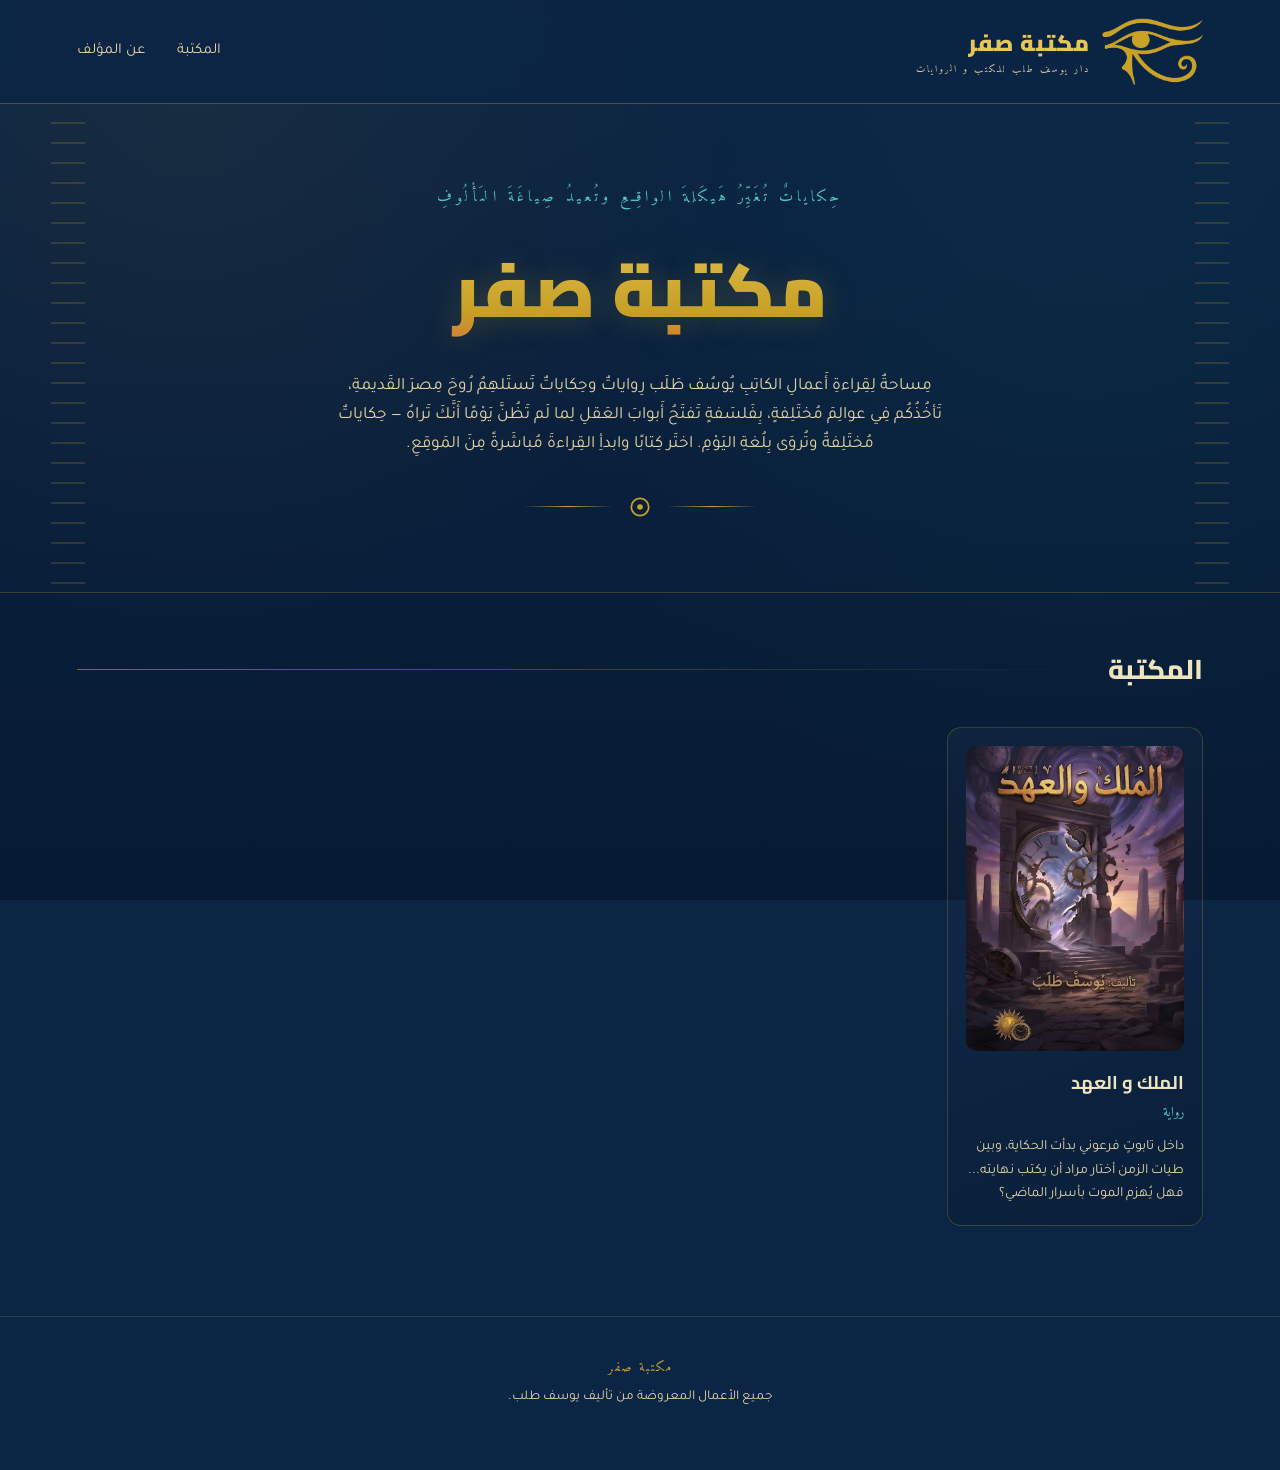
<file: index.html>
<!DOCTYPE html>
<html lang="ar" dir="rtl">
<head>
<meta charset="UTF-8">
<meta name="viewport" content="width=device-width, initial-scale=1.0">
<title>مكتبة صفر — يوسف طلب</title>
<link rel="stylesheet" href="style.css">
</head>
<body>

<header class="site-header">
  <div class="brand">
    <img src="logo.png" alt="" width="20%">
    <div>
      مكتبة صفر
      <small>دار يوسف طلب للكتب و الروايات</small>
    </div>
  </div>
  <nav>
    <a href="#library">المكتبة</a>
    <a href="#about">عن المؤلف</a>
  </nav>
</header>

<section class="hero">
  <div class="eyebrow">حِكاياتٌ تُغَيِّرُ هَيكَلةَ الواقِعِ وتُعيدُ صِياغَةَ المَأْلُوفِ</div>
  <h1>مكتبة صفر</h1>
  <p class="lead">
مِساحةٌ لِقِراءةِ أَعمالِ الكاتِبِ يُوسُف طَلَب رِواياتٌ وحِكاياتٌ تَستَلهِمُ رُوحَ مِصرَ القَديمةِ، تَأخُذُكُم فِي عوالِمَ مُختَلِفةٍ، بِفَلسَفةٍ تَفتَحُ أَبوابَ العَقلِ لِما لَم تَظُنَّ يَوْمًا أَنَّكَ تَراهُ — حِكاياتٌ مُختَلِفةٌ وتُروَى بِلُغةِ اليَوْمِ. اختَر كِتابًا وابدأِ القِراءةَ مُباشَرةً مِنَ المَوقِعِ.
  </p>
  <div class="hero-divider">
    <div class="line"></div>
    <svg viewBox="0 0 24 24" fill="none" stroke="currentColor" stroke-width="1.6">
      <circle cx="12" cy="12" r="8"/>
      <circle cx="12" cy="12" r="2.6" fill="currentColor" stroke="none"/>
    </svg>
    <div class="line"></div>
  </div>
</section>

<div class="section-title" id="library">
  <h2>المكتبة</h2>
  <div class="rule"></div>
</div>

<main>
  <div class="book-grid" id="bookGrid"></div>
</main>

<footer class="site-footer" id="about">
  <div class="brand-line">مكتبة صفر</div>
  <div>جميع الأعمال المعروضة من تأليف يوسف طلب.</div>
</footer>

<script src="static/js/books-data.js"></script>
<script>
  const grid = document.getElementById('bookGrid');
  BOOKS.forEach(book => {
    const card = document.createElement('a');
    card.className = 'book-card';
    card.href = `book.html?id=${encodeURIComponent(book.id)}`;
    card.innerHTML = `
      <div class="cover-wrap">
        <img src="${book.cover}" alt="غلاف ${book.title}" loading="lazy">
        <span class="read-badge">اقرأ الآن ↞</span>
      </div>
      <h3>${book.title}</h3>
      <div class="subtitle">${book.subtitle}</div>
      <p class="desc">${book.description}</p>
    `;
    grid.appendChild(card);
  });
</script>
</body>
</html>
</file>
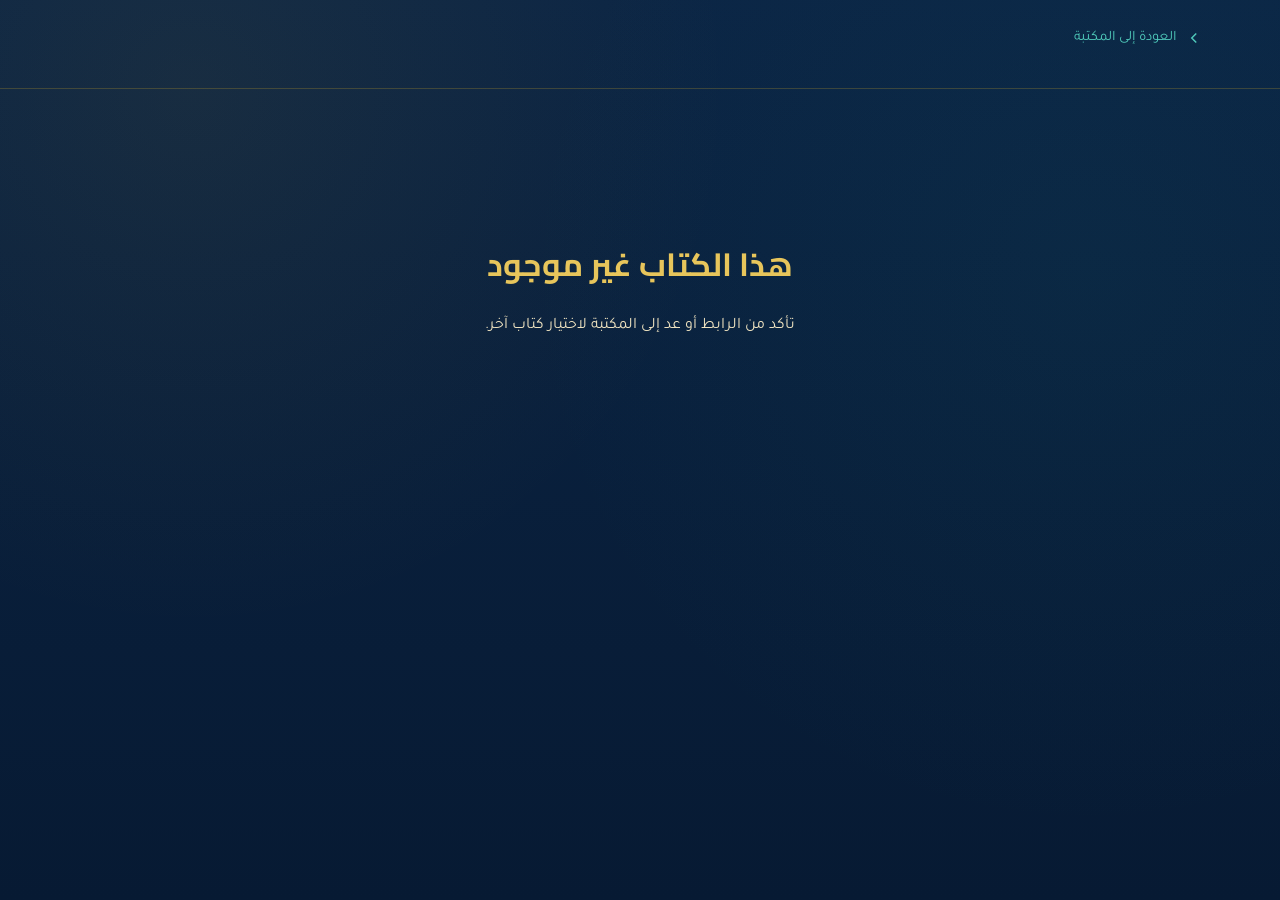
<file: book.html>
<!DOCTYPE html>
<html lang="ar" dir="rtl">
<head>
<meta charset="UTF-8">
<meta name="viewport" content="width=device-width, initial-scale=1.0">
<title>قراءة الكتاب — مكتب صفر</title>
<link rel="stylesheet" href="style.css">
</head>
<body>

<div id="app"></div>

<script src="static/js/books-data.js"></script>
<script>
  const params = new URLSearchParams(window.location.search);
  const id = params.get('id');
  const book = BOOKS.find(b => b.id === id);
  const app = document.getElementById('app');

  if (!book) {
    app.innerHTML = `
      <header class="reader-header">
        <a class="back-link" href="index.html">
          <svg viewBox="0 0 24 24" fill="none" stroke="currentColor" stroke-width="2">
            <path d="M15 6 L9 12 L15 18"/>
          </svg>
          العودة إلى المكتبة
        </a>
      </header>
      <div class="not-found">
        <h1>هذا الكتاب غير موجود</h1>
        <p>تأكد من الرابط أو عد إلى المكتبة لاختيار كتاب آخر.</p>
      </div>
    `;
  } else {
    document.title = `${book.title} — مكتب صفر`;

    // بناء روابط جوجل درايف من الـ ID المخزّن في بيانات الكتاب
    const previewUrl = `https://drive.google.com/file/d/${book.driveId}/preview`;
    const downloadUrl = `https://drive.google.com/uc?export=download&id=${book.driveId}`;

    app.innerHTML = `
      <header class="reader-header">
        <a class="back-link" href="index.html">
          <svg viewBox="0 0 24 24" fill="none" stroke="currentColor" stroke-width="2">
            <path d="M15 6 L9 12 L15 18"/>
          </svg>
          العودة إلى المكتبة
        </a>
        <div class="reader-meta">
          <div class="cover-mini">
            <img src="${book.cover}" alt="غلاف ${book.title}">
          </div>
          <div class="info">
            <h1>${book.title}</h1>
            <div class="subtitle">${book.subtitle} — يوسف طلب</div>
            <p class="desc">${book.description}</p>
            <div class="reader-actions">
              <a class="btn btn-primary" href="${downloadUrl}" target="_blank" rel="noopener">
                تحميل الكتاب
              </a>
              <a class="btn btn-ghost" href="${previewUrl}" target="_blank" rel="noopener">
                فتح في تبويب جديد
              </a>
            </div>
          </div>
        </div>
      </header>

      <div class="pdf-frame-wrap">
        <div class="frame-bar">
          <span class="dot"></span> قارئ الكتاب
        </div>
        <iframe src="${previewUrl}" title="قراءة ${book.title}"></iframe>
      </div>
    `;
  }
</script>
</body>
</html>
</file>
<file: style.css>
@import url('https://fonts.googleapis.com/css2?family=Cairo:wght@400;600;800;900&family=Tajawal:wght@300;400;500;700&family=Amiri:wght@400;700&display=swap');

:root{
  --lapis: #0B2545;
  --lapis-deep: #071a33;
  --ink: #0E1116;
  --papyrus: #EFE3C0;
  --papyrus-dim: #E3D3A4;
  --gold: #C9A227;
  --gold-light: #E7C55B;
  --turquoise: #1B998B;
  --turquoise-light: #4FC9BA;
  --terracotta: #A9431E;
  --terracotta-light: #D9713F;

  --font-display: 'Cairo', 'Tajawal', sans-serif;
  --font-body: 'Tajawal', 'Cairo', sans-serif;
  --font-caption: 'Amiri', 'Cairo', serif;
}

*{ box-sizing: border-box; }

html{ scroll-behavior: smooth; }

body{
  margin:0;
  font-family: var(--font-body);
  background: var(--lapis);
  color: var(--papyrus);
  direction: rtl;
  line-height: 1.7;
}

a{ color: inherit; text-decoration:none; }

::selection{ background: var(--gold); color: var(--ink); }

/* ---------- Background texture ---------- */
body{
  background-image:
    radial-gradient(circle at 15% 10%, rgba(201,162,39,0.07), transparent 40%),
    radial-gradient(circle at 85% 30%, rgba(27,153,139,0.06), transparent 45%),
    linear-gradient(180deg, var(--lapis) 0%, var(--lapis-deep) 100%);
  background-attachment: fixed;
}

/* ---------- Header ---------- */
.site-header{
  position: sticky;
  top:0;
  z-index: 50;
  padding: 18px 6vw;
  display:flex;
  align-items:center;
  justify-content:space-between;
  background: rgba(11,37,69,0.85);
  backdrop-filter: blur(8px);
  border-bottom: 1px solid rgba(201,162,39,0.35);
}

.brand{
  display:flex;
  align-items:center;
  gap:12px;
  font-family: var(--font-display);
  font-weight:900;
  font-size: 1.4rem;
  color: var(--gold-light);
  letter-spacing: 1px;
}

.brand .ankh{
  width: 30px; height: 30px;
  color: var(--gold);
}

.brand small{
  display:block;
  font-family: var(--font-caption);
  font-weight:400;
  font-size: 0.62rem;
  color: var(--papyrus-dim);
  letter-spacing: 2px;
}

.site-header nav a{
  font-size: 0.95rem;
  color: var(--papyrus-dim);
  margin-inline-start: 28px;
  transition: color .2s;
  border-bottom: 1px solid transparent;
  padding-bottom: 2px;
}
.site-header nav a:hover{ color: var(--gold-light); border-color: var(--gold); }

/* ---------- Hero ---------- */
.hero{
  position: relative;
  padding: 9vh 6vw 8vh;
  text-align:center;
  overflow:hidden;
  border-bottom: 1px solid rgba(201,162,39,0.25);
}

.hero::before, .hero::after{
  content:"";
  position:absolute;
  top:0; bottom:0;
  width: 34px;
  background:
    repeating-linear-gradient(180deg,
      transparent 0 18px,
      rgba(201,162,39,0.35) 18px 20px);
  opacity:.55;
}
.hero::before{ right: 4vw; }
.hero::after{ left: 4vw; }

.hero .eyebrow{
  font-family: var(--font-caption);
  color: var(--turquoise-light);
  letter-spacing: 4px;
  font-size: 0.95rem;
  margin-bottom: 18px;
}

.hero h1{
  font-family: var(--font-display);
  font-weight: 900;
  font-size: clamp(2.4rem, 6vw, 4.6rem);
  margin: 0 0 18px;
  background: linear-gradient(180deg, var(--gold-light), var(--gold) 65%, var(--terracotta-light));
  -webkit-background-clip: text;
  background-clip: text;
  color: transparent;
  text-shadow: 0 2px 30px rgba(201,162,39,0.25);
}

.hero p.lead{
  max-width: 620px;
  margin: 0 auto 34px;
  color: var(--papyrus-dim);
  font-size: 1.08rem;
}

.hero-divider{
  display:flex;
  align-items:center;
  justify-content:center;
  gap:14px;
  margin: 0 auto;
}
.hero-divider .line{
  width: 90px; height:1px;
  background: linear-gradient(90deg, transparent, var(--gold), transparent);
}
.hero-divider svg{ width:26px; height:26px; color: var(--gold); }

/* ---------- Section titles ---------- */
.section-title{
  display:flex;
  align-items:center;
  gap:16px;
  margin: 0 6vw 34px;
  padding-top: 6vh;
}
.section-title h2{
  font-family: var(--font-display);
  font-weight: 800;
  font-size: 1.7rem;
  color: var(--papyrus);
  margin:0;
  white-space: nowrap;
}
.section-title .rule{
  flex:1;
  height:1px;
  background: linear-gradient(90deg, rgba(201,162,39,0.6), transparent);
}

/* ---------- Book grid ---------- */
.book-grid{
  display:grid;
  grid-template-columns: repeat(auto-fill, minmax(230px, 1fr));
  gap: 34px;
  padding: 0 6vw 10vh;
}

.book-card{
  display:block;
  background: linear-gradient(160deg, rgba(255,255,255,0.03), rgba(0,0,0,0.15));
  border: 1px solid rgba(201,162,39,0.25);
  border-radius: 14px;
  padding: 18px;
  transition: transform .35s ease, border-color .35s ease, box-shadow .35s ease;
  position:relative;
}

.book-card:hover{
  transform: translateY(-8px);
  border-color: var(--gold);
  box-shadow: 0 20px 45px rgba(0,0,0,0.4), 0 0 0 1px rgba(201,162,39,0.2);
}

.book-card .cover-wrap{
  position:relative;
  border-radius: 10px;
  overflow:hidden;
  margin-bottom: 16px;
  aspect-ratio: 5 / 7;
  background: var(--ink);
}
.book-card .cover-wrap img{
  width:100%; height:100%;
  object-fit: cover;
  display:block;
  transition: transform .5s ease;
}
.book-card:hover .cover-wrap img{ transform: scale(1.04); }

.book-card .read-badge{
  position:absolute;
  inset-inline-end: 10px;
  bottom: 10px;
  background: rgba(11,37,69,0.85);
  border: 1px solid var(--gold);
  color: var(--gold-light);
  font-size: 0.75rem;
  padding: 5px 12px;
  border-radius: 999px;
  opacity:0;
  transform: translateY(6px);
  transition: all .3s ease;
}
.book-card:hover .read-badge{ opacity:1; transform: translateY(0); }

.book-card h3{
  font-family: var(--font-display);
  font-weight: 700;
  font-size: 1.15rem;
  margin: 0 0 4px;
  color: var(--papyrus);
}
.book-card .subtitle{
  font-family: var(--font-caption);
  color: var(--turquoise-light);
  font-size: 0.85rem;
  margin-bottom: 10px;
}
.book-card p.desc{
  font-size: 0.88rem;
  color: var(--papyrus-dim);
  margin:0;
}

/* ---------- Footer ---------- */
.site-footer{
  text-align:center;
  padding: 40px 6vw 60px;
  color: var(--papyrus-dim);
  font-size: 0.85rem;
  border-top: 1px solid rgba(201,162,39,0.2);
}
.site-footer .brand-line{
  font-family: var(--font-caption);
  color: var(--gold);
  margin-bottom: 6px;
  letter-spacing: 2px;
}

/* ================= Book reader page ================= */
.reader-header{
  padding: 26px 6vw 16px;
  border-bottom: 1px solid rgba(201,162,39,0.25);
}
.back-link{
  display:inline-flex;
  align-items:center;
  gap:8px;
  color: var(--turquoise-light);
  font-size: 0.9rem;
  margin-bottom: 22px;
}
.back-link:hover{ color: var(--gold-light); }
.back-link svg{ width:18px; height:18px; }

.reader-meta{
  display:flex;
  flex-wrap: wrap;
  gap: 34px;
  align-items:flex-start;
}
.reader-meta .cover-mini{
  width: 130px;
  border-radius: 8px;
  overflow:hidden;
  border: 1px solid rgba(201,162,39,0.4);
  flex-shrink:0;
}
.reader-meta .cover-mini img{ width:100%; display:block; }

.reader-meta .info h1{
  font-family: var(--font-display);
  font-weight: 900;
  font-size: 2rem;
  margin: 0 0 6px;
  color: var(--gold-light);
}
.reader-meta .info .subtitle{
  font-family: var(--font-caption);
  color: var(--turquoise-light);
  margin-bottom: 12px;
  font-size: 1rem;
}
.reader-meta .info p.desc{
  max-width: 560px;
  color: var(--papyrus-dim);
  margin-bottom: 18px;
}

.reader-actions{
  display:flex;
  gap: 14px;
  flex-wrap: wrap;
}
.btn{
  font-family: var(--font-body);
  font-weight:600;
  font-size: 0.92rem;
  padding: 10px 22px;
  border-radius: 999px;
  border: 1px solid var(--gold);
  cursor:pointer;
  transition: all .25s ease;
  display:inline-flex;
  align-items:center;
  gap:8px;
}
.btn-primary{
  background: linear-gradient(180deg, var(--gold-light), var(--gold));
  color: var(--ink);
}
.btn-primary:hover{ filter: brightness(1.08); transform: translateY(-2px); }
.btn-ghost{
  background: transparent;
  color: var(--gold-light);
}
.btn-ghost:hover{ background: rgba(201,162,39,0.12); }

.pdf-frame-wrap{
  margin: 30px 6vw 70px;
  border: 1px solid rgba(201,162,39,0.35);
  border-radius: 14px;
  overflow:hidden;
  box-shadow: 0 30px 60px rgba(0,0,0,0.45);
  background: var(--ink);
}
.pdf-frame-wrap .frame-bar{
  display:flex;
  align-items:center;
  gap:10px;
  padding: 10px 18px;
  background: rgba(11,37,69,0.9);
  border-bottom: 1px solid rgba(201,162,39,0.3);
  font-size: 0.8rem;
  color: var(--papyrus-dim);
}
.pdf-frame-wrap .frame-bar span.dot{
  width:9px; height:9px; border-radius:50%;
  background: var(--terracotta);
  display:inline-block;
}
.pdf-frame-wrap iframe{
  width:100%;
  height: 82vh;
  border:0;
  display:block;
  background: #333;
}

.not-found{
  padding: 14vh 6vw;
  text-align:center;
}
.not-found h1{ font-family: var(--font-display); color: var(--gold-light); }

@media (max-width: 640px){
  .site-header nav{ display:none; }
  .pdf-frame-wrap iframe{ height: 70vh; }
}
</file>
